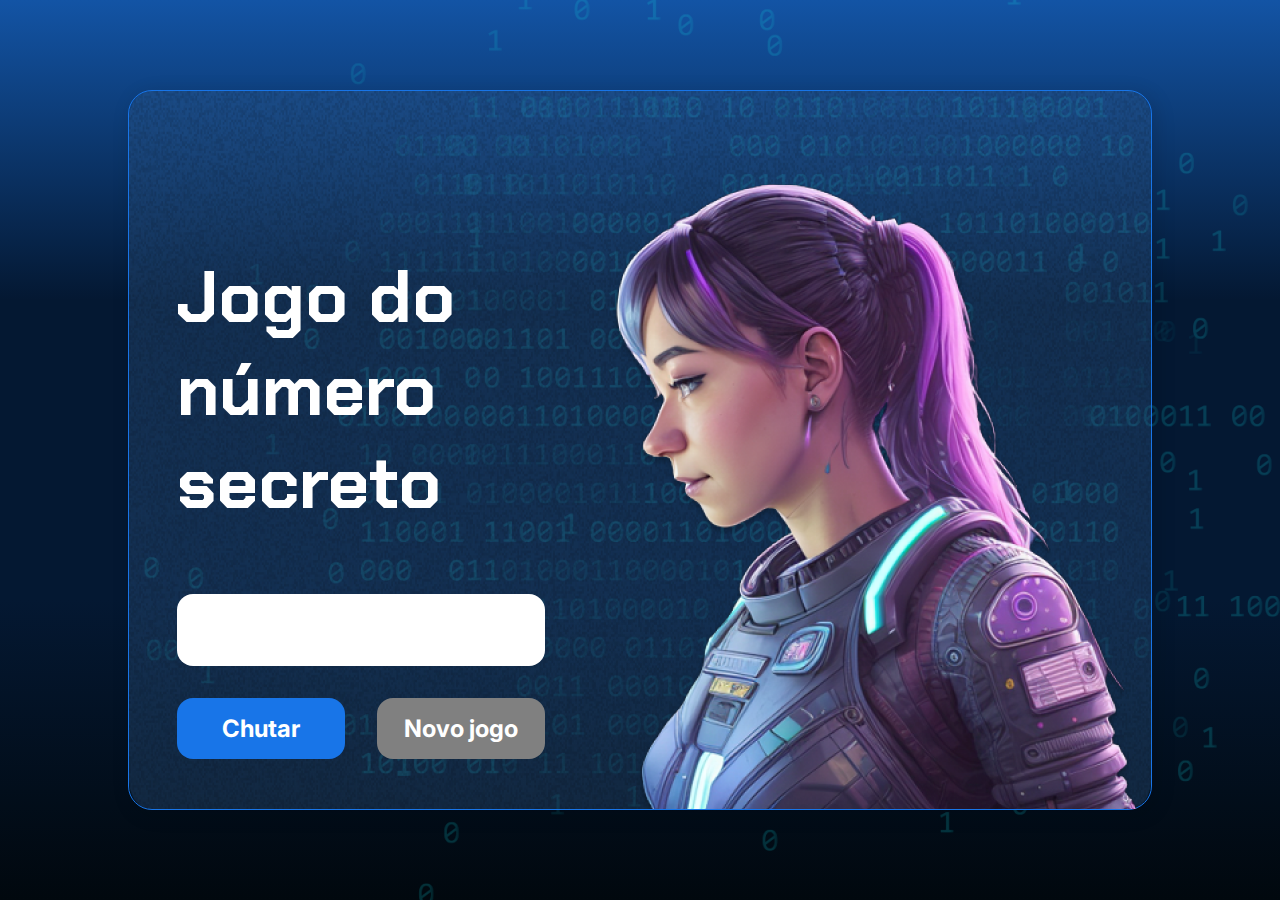
<file: Lógica de programação - explore funções e listas/index.html>
<!DOCTYPE html>
<html lang="pt-br">

<head>
    <meta charset="UTF-8">
    <meta name="viewport" content="width=device-width, initial-scale=1.0">
    <script src="https://code.responsivevoice.org/responsivevoice.js"></script>
    <link rel="preconnect" href="https://fonts.googleapis.com">
    <link rel="preconnect" href="https://fonts.gstatic.com" crossorigin>
    <link href="https://fonts.googleapis.com/css2?family=Chakra+Petch:wght@700&family=Inter:wght@400;700&display=swap"
          rel="stylesheet">
    <link rel="stylesheet" href="style.css">
    <title>JS Game</title>
</head>

<body>

<div class="container">
    <div class="container__conteudo">
        <div class="container__informacoes">
            <div class="container__texto">
                <h1></h1>
                <p class="texto__paragrafo"></p>
            </div>
            <input type="number" min="1" max="10" class="container__input">
            <div class="chute container__botoes">
                <button onclick="verificarChute()" class="container__botao">Chutar</button>
                <button onclick="reiniciarJogo()" id="reiniciar" class="container__botao" disabled>Novo jogo</button>
            </div>
        </div>
        <img src="./img/ia.png" alt="Uma pessoa olhando para a esquerda" class="container__imagem-pessoa"/>
    </div>
</div>


<script src="app.js" defer></script>
</body>

</html>
</file>
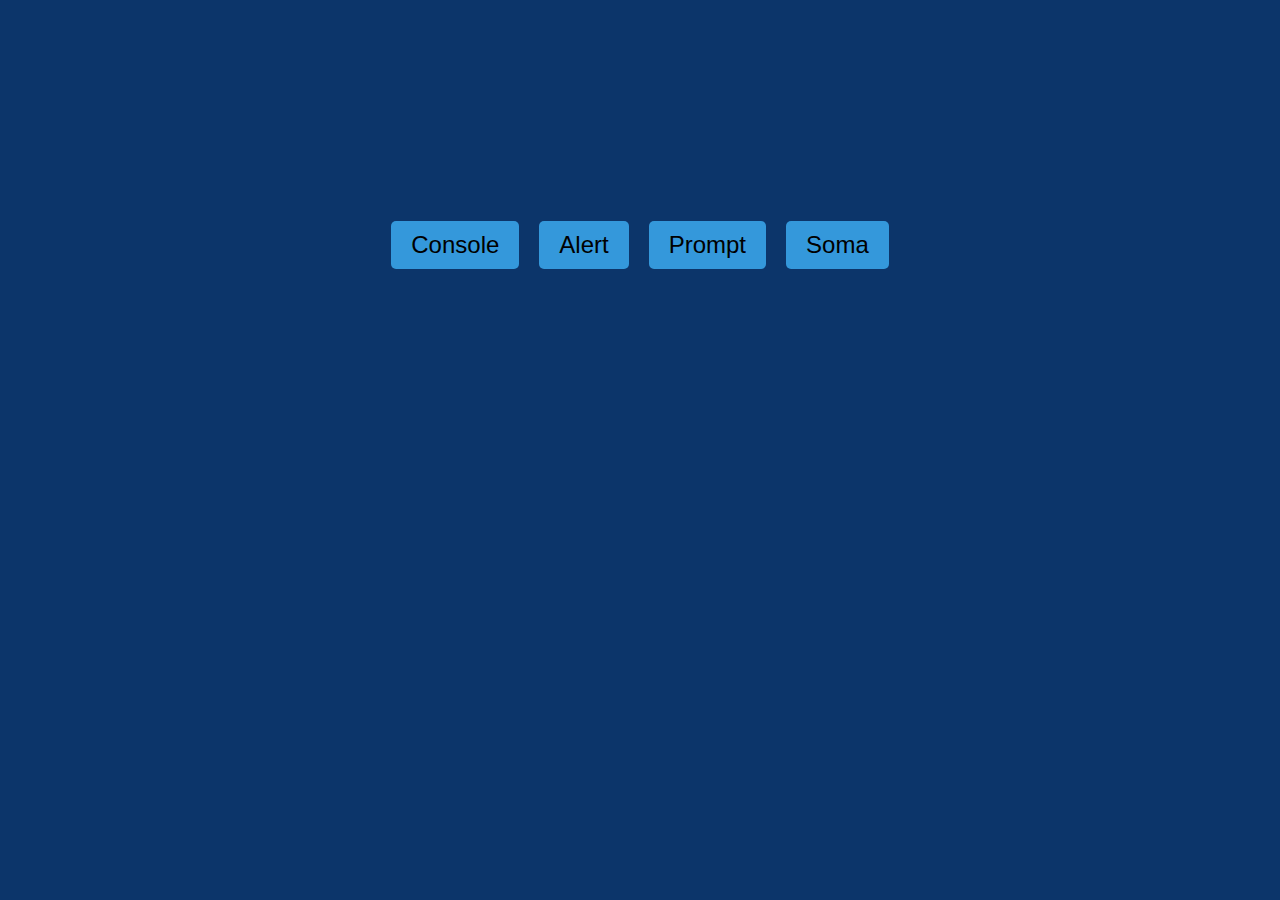
<file: Lógica de programação - explore funções e listas/desafio_1/index.html>
<!DOCTYPE html>
<html lang="en">
<head>
    <meta charset="UTF-8">
    <meta name="viewport" content="width=device-width, initial-scale=1.0">
    <link rel="stylesheet" href="style.css">
    <title>Document</title>
</head>
<body>
<header>
    <h1></h1>
</header>
<main class="container">
    <button onclick="exibirMensagem()" class="button">Console</button>
    <button onclick="exibirAlerta()" class="button">Alert</button>
    <button onclick="obterCidadeEExibirAlerta()" class="button">Prompt</button>
    <button onclick="obterNumerosEExibirSoma()" class="button">Soma</button>
</main>

<script src="app.js"></script>
</body>
</html>
</file>
<file: Lógica de programação - explore funções e listas/style.css>
* {
    box-sizing: border-box;
    margin: 0;
    padding: 0;
    color: white;
}

body {
    background: linear-gradient(#1354A5 0%, #041832 33.33%, #041832 66.67%, #01080E 100%);
    height: 100vh;
    display: flex;
    align-items: center;
    justify-content: center;
}


body::before {
    background-image: url("img/code.png");
    background-repeat: no-repeat;
    background-position: right;
    content: "";
    display: block;
    position: absolute;
    width: 100%;
    height: 100%;
    opacity: 0.4;
}

.container {
    width: 80%;
    height: 80%;
    display: flex;
    align-items: center;
    justify-content: space-between;
    border-radius: 24px;
    border: 1px solid #1875E8;
    box-shadow: 4px 4px 20px 0px rgba(1, 8, 14, 0.15);
    background-image: url("img/Ruido.png");
    background-size: 100% 100%;
    position: relative;
}


.container__conteudo {
    display: flex;
    align-items: center;
    position: absolute;
    bottom: 0;
}

.container__informacoes {
    flex: 1;
    padding: 3rem;
}

.container__botao {
    border-radius: 16px;
    background: #1875E8;
    padding: 16px 24px;
    width: 100%;
    font-size: 24px;
    font-weight: 700;
    border: none;
    margin-top: 2rem;
}

.container__texto {
    margin: 16px 0 16px 0;
}

.container__texto-azul {
    color: #1875E8;
}

.container__input {
    width: 100%;
    height: 72px;
    border-radius: 16px;
    background-color: #FFF;
    border: none;
    color: #1875E8;
    padding: 2rem;
    font-size: 24px;
    font-weight: 700;
    font-family: 'Inter', sans-serif;
}

.container__botoes {
    display: flex;
    gap: 2em;
}

h1 {
    font-family: 'Chakra Petch', sans-serif;
    font-size: 72px;
    padding-bottom: 3rem;
}

p,
button {
    font-family: 'Inter', sans-serif;
}

.texto__paragrafo {
    font-size: 32px;
    font-weight: 400;
}

button:disabled {
    background-color: gray;
}

@media screen and (max-width: 1250px) {

    h1 {
        font-size: 50px;
    }

    .container__botao {
        font-size: 16px;
    }


    .texto__paragrafo {
        font-size: 24px;
    }

    .container__imagem-pessoa {
        display: none;
    }

    .container__conteudo {
        display: block;
        position: inherit;
    }

    .container__informacoes {
        padding: 1rem
    }
}
</file>
<file: Lógica de programação - explore funções e listas/desafio_1/style.css>
header {
    text-align: center;
    font-size: 30px;
    color: #279EFF;
}

main, html {
    margin: 0;
    padding: 0;
    height: 50%;
    display: flex;
    justify-content: center;
    align-items: center;
    background-color: #0C356A;
}

.container {
    text-align: center;
    color: #279EFF;
}

.button {
    padding: 10px 20px;
    margin: 10px;
    font-size: 24px;
    border: none;
    background-color: #3498db;
    cursor: pointer;
    border-radius: 5px;
}

.button:hover {
    background-color: #2980b9;
}
</file>
